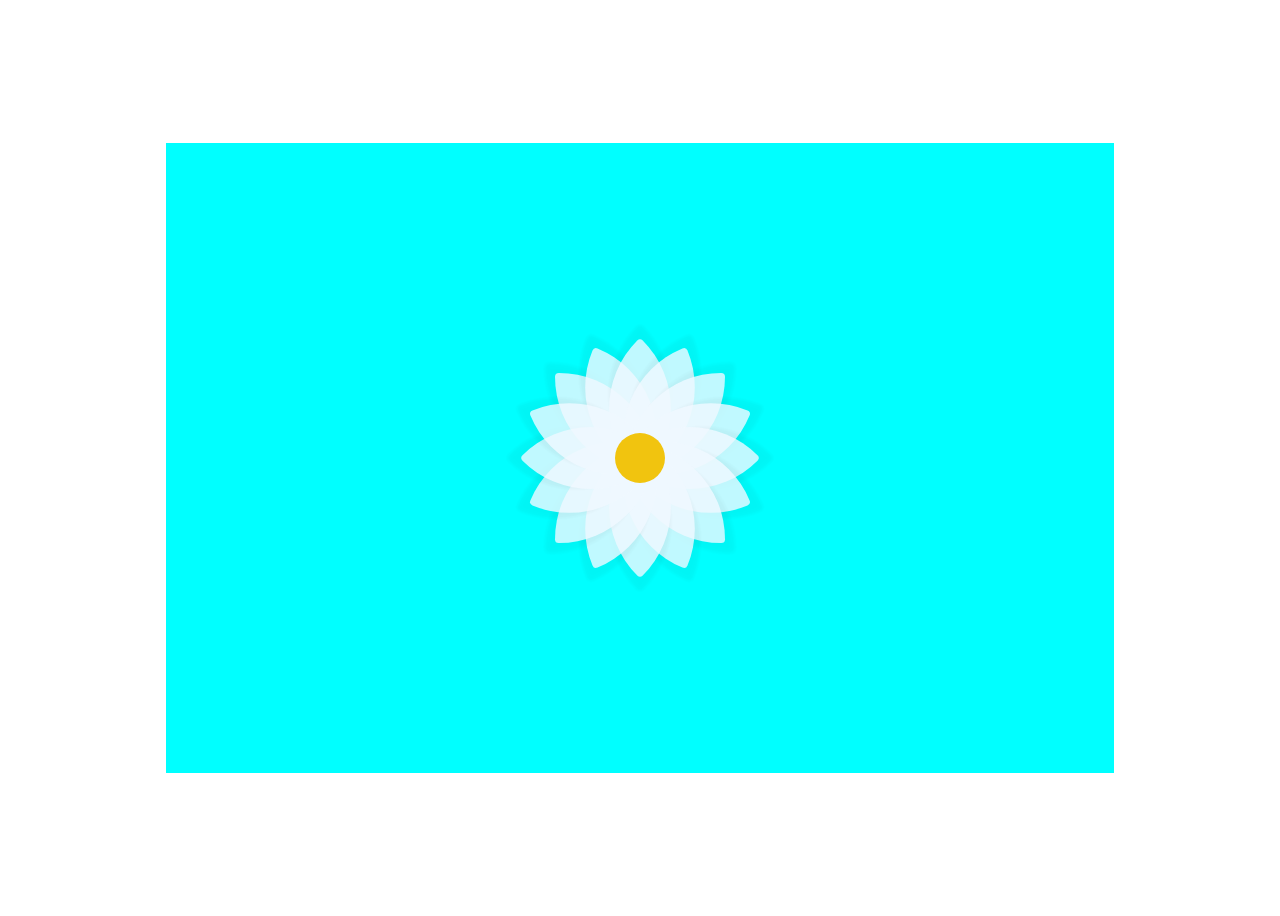
<file: AF/index.html>
<!DOCTYPE html>
<html lang="en">
<head>
    <meta charset="UTF-8">
    <meta name="viewport" content="width=device-width, initial-scale=1.0">
    <title>AngeFra</title>
    <link rel="stylesheet" href="flower.css">
    <link rel="icon" type="image/jpeg" href="images/icon.jpg">
</head>
<body>
    <div class="container">
        <div class="flower">
            <div class="leaf leaf-0"></div>
            <div class="leaf leaf-1"></div>
            <div class="leaf leaf-2"></div>
            <div class="leaf leaf-3"></div>
            <div class="leaf leaf-4"></div>
            <div class="leaf leaf-5"></div>
            <div class="leaf leaf-6"></div>
            <div class="leaf leaf-7"></div>
            <div class="leaf leaf-8"></div>
            <div class="leaf leaf-9"></div>
            <div class="leaf leaf-10"></div>
            <div class="leaf leaf-11"></div>
            <div class="leaf leaf-12"></div>
            <div class="leaf leaf-13"></div>
            <div class="leaf leaf-14"></div>
            <div class="leaf leaf-15"></div>
                <a href="history.html">
                    <div class="dot"></div>
                </a>
        </div>
    </div>
</body>
</html>
</file>
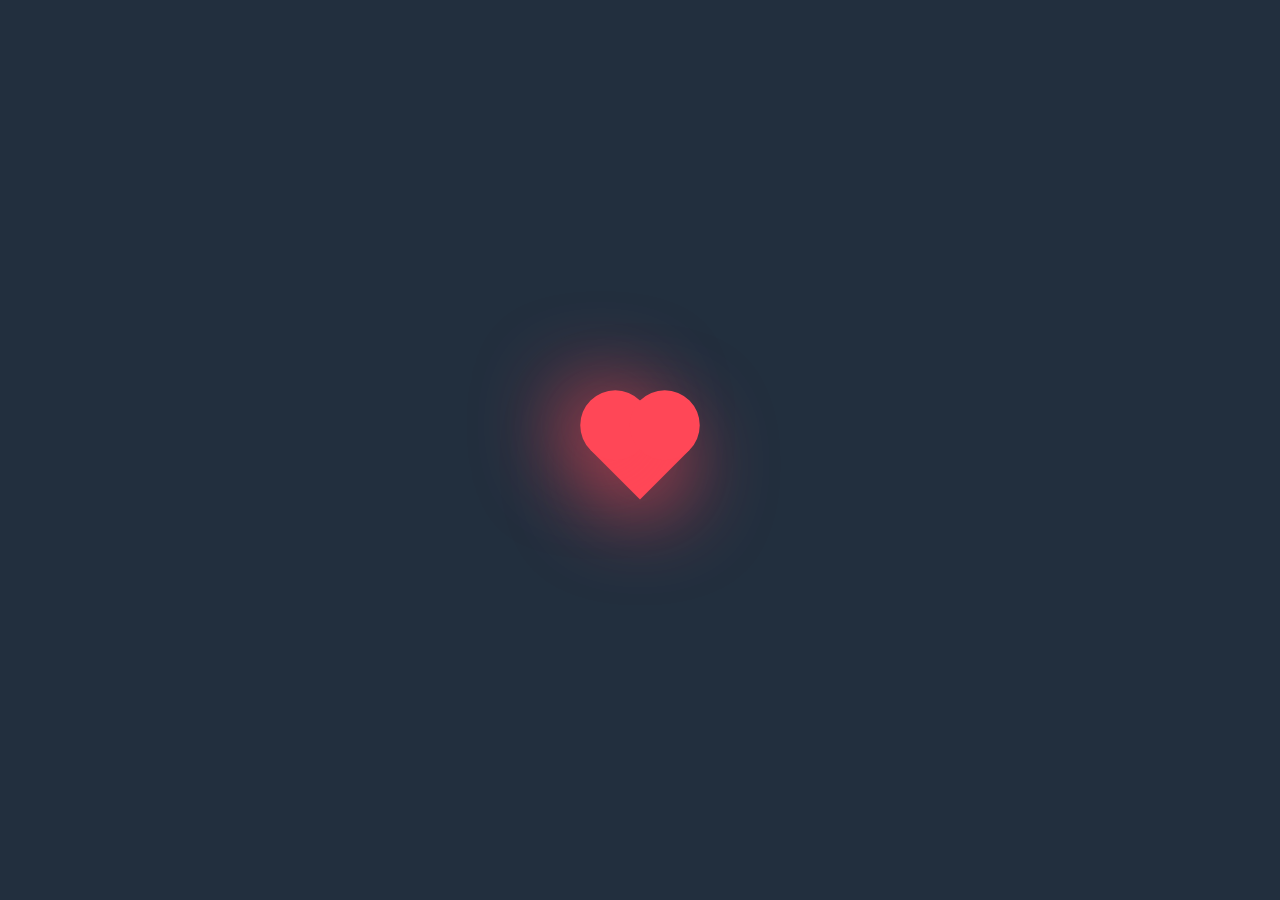
<file: AF/heart.html>
<!DOCTYPE html>
<html lang="en">
<head>
    <meta charset="UTF-8">
    <meta name="viewport" content="width=device-width, initial-scale=1.0">
    <title>Heart</title>
    <link rel="stylesheet" href="heart.css">
    <link rel="icon" type="image/jpeg" href="images/icon.jpg">
</head>
<body>
    <div class="heart"></div>
    
</body>
</html>
</file>
<file: AF/flower.css>
body{
    height: 100vh;
    display: grid;
    place-items: center;
}

.container{
    position: relative;
    width: 75%;
    height: 70%;
    background-color: aqua;
    display: grid;
    place-items: center;
}

.flower{
    width: 50px;
    height: 50px;
    animation:giro 4s linear infinite;
}

.leaf{
    position: absolute;
    z-index: 1;
    width: 50px;
    height: 50px;
    background-color: aliceblue;
    border-radius: 2px 50px;
    opacity: 0.8;
    box-shadow: -5px -5px 2px rgba(0,0,0,0.051);
}

.dot{
    position: absolute;
    z-index: 2;
    width: 50px;
    height: 50px;
    background-color: #f1c40f;
    border-radius: 50%;
    animation: dot 4s ease-in-out infinite;
}

.leaf-0{
    transform: rotate(0deg) translate(-35px,-35px) scale(2);
}
.leaf-1{
    transform: rotate(22.5deg) translate(-35px,-35px) scale(2);
}
.leaf-2{
    transform: rotate(45deg) translate(-35px,-35px) scale(2);
}
.leaf-3{
    transform: rotate(67.5deg) translate(-35px,-35px) scale(2);
}
.leaf-4{
    transform: rotate(90deg) translate(-35px,-35px) scale(2);
}
.leaf-5{
    transform: rotate(112.5deg) translate(-35px,-35px) scale(2);
}
.leaf-6{
    transform: rotate(135deg) translate(-35px,-35px) scale(2);
}
.leaf-7{
    transform: rotate(157.5deg) translate(-35px,-35px) scale(2);
}
.leaf-8{
    transform: rotate(180deg) translate(-35px,-35px) scale(2);
}
.leaf-9{
    transform: rotate(202.5deg) translate(-35px,-35px) scale(2);
}
.leaf-10{
    transform: rotate(225deg) translate(-35px,-35px) scale(2);
}
.leaf-11{
    transform: rotate(247.5deg) translate(-35px,-35px) scale(2);
}
.leaf-12{
    transform: rotate(270deg) translate(-35px,-35px) scale(2);
}
.leaf-13{
    transform: rotate(292.5deg) translate(-35px,-35px) scale(2);
}
.leaf-14{
    transform: rotate(315deg) translate(-35px,-35px) scale(2);
}
.leaf-15{
    transform: rotate(337.5deg) translate(-35px,-35px) scale(2);
}

@keyframes giro{
    0%{
        transform: scale(0) translate(-35px, -35px);
    }
    30%{
        transform:scale(1) rotate(50deg);
    }
    50%{
        transform: scale(1) rotate(100deg);
    }
    80%{
        transform: scale(1) rotate(180deg);
    }
    100%{transform: scale(0);}
}

@keyframes dot{
    0%, 12%{
        transform: scale(0);
    }
    20%{
        transform:scale(1.1);
    }
    25%{
        transform: scale(0.90);
    }
    30%, 55%{
        transform: scale(1);
    }
    50%{
        transform: scale(1.1);
    }
    70%,100%{
        transform: scale(0);
    }
}
</file>
<file: AF/heart.css>
*{
    padding: 0;
    margin: 0;
    box-sizing: border-box;
}

body{
    min-height: 100vh;
    display: flex;
    justify-content: center;
    align-items: center;
    background-color: #222f3e;
}

@keyframes animate {
    0%{
        transform: rotate(-45deg) scale(1.07);
    }
    80%{
        transform: rotate(-45deg) scale(1);
    }
    100%{
        transform: rotate(-45deg) scale(0.8);
    }
}

.heart{
    position: relative;
    width: 70px;
    height: 70px;
    background: #ff4757;
    transform: rotate(-45deg );
    box-shadow: -10px 10px 90px #ff4757;
    animation: animate .6s linear infinite;

}

.heart::before{
    content: '';
    position: absolute;
    top: -50%;
    width: 70px;
    height: 70px;
    background: #ff4757;
    border-radius: 50%;
    box-shadow: -10px -10px 90px #ff4757;
}

.heart::after{
    content: '';
    position: absolute;
    right: -50%;
    width: 70px;
    height: 70px;
    background: #ff4757;
    border-radius: 50%;
}
</file>
